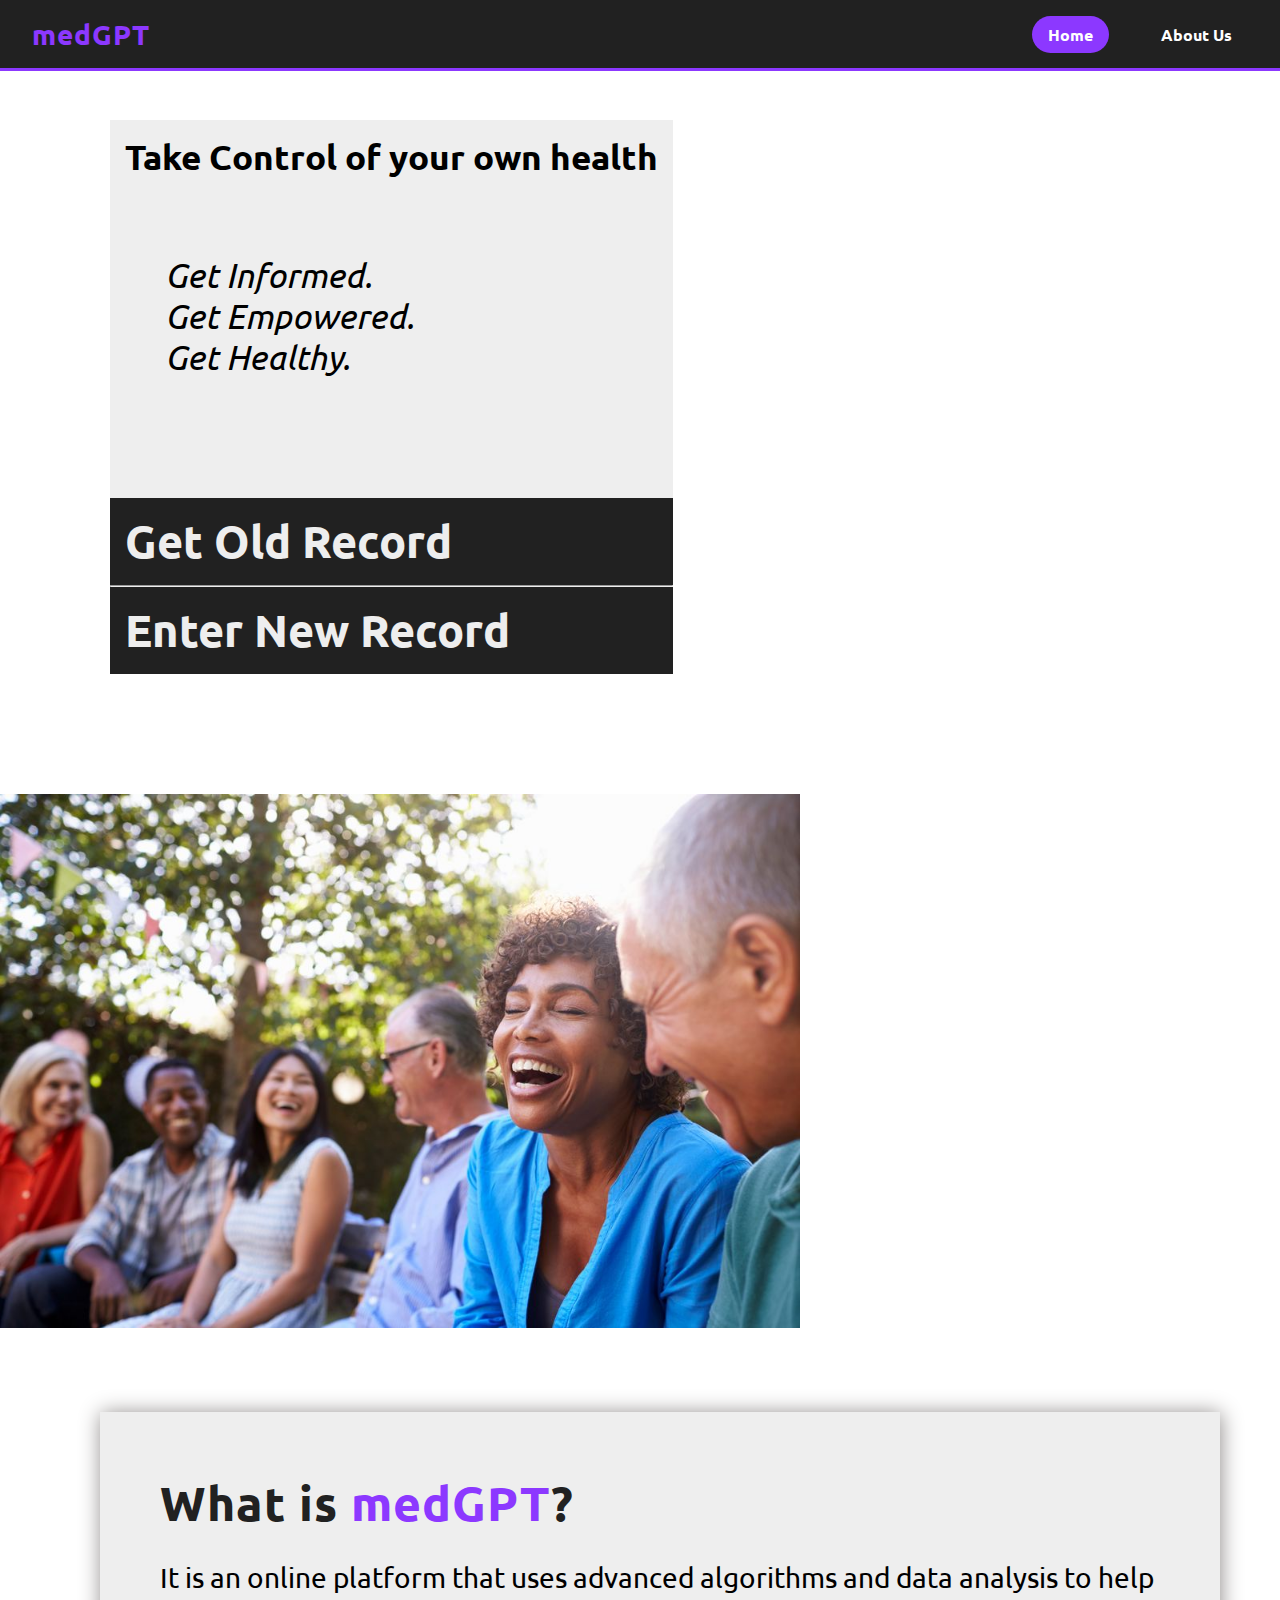
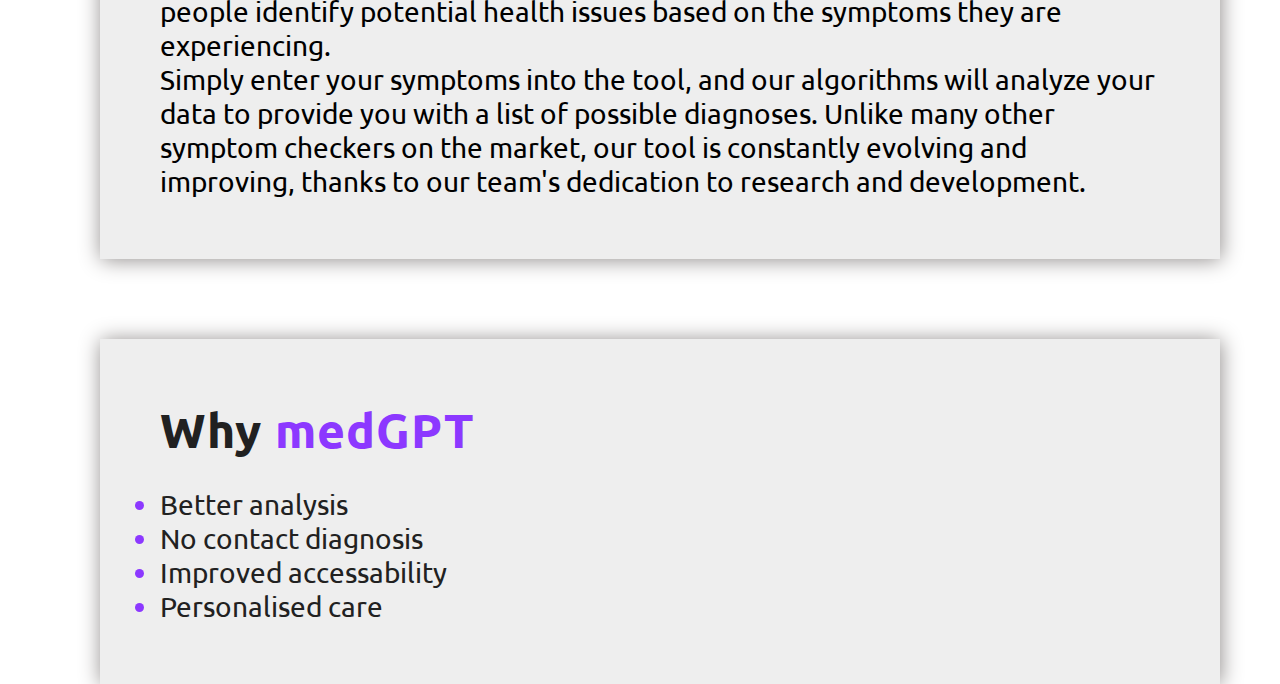
<file: index.html>
<!DOCTYPE html>
<html lang="en">
<head>
    <meta charset="UTF-8">
    <meta http-equiv="X-UA-Compatible" content="IE=edge">
    <meta name="viewport" content="width=device-width, initial-scale=1.0">
    <link rel="stylesheet" type="text/css" href="nav.css">
    <link rel="stylesheet" href="style.css">
    <link rel="preconnect" href="https://fonts.googleapis.com">
    <link rel="preconnect" href="https://fonts.gstatic.com" crossorigin>
    <link href="https://fonts.googleapis.com/css2?family=Ubuntu&display=swap" rel="stylesheet">
    <title>medGPT</title>
</head>
<body>
    
    <nav>
        <div class="container">
            <h1>medGPT</h1>

        <div class="menu">
            <a href="#" class="is-active">Home</a>
            <a href="about_us/about.html">About Us</a>
        </div>

        <button class="hamburger">
            <span></span>
            <span></span>
            <span></span>
        </button>
        </div>
    </nav>

    <div class="mobile-menu">
        <a href="#">Home</a>
        <a href="#">About Us</a>
    </div>
    <script src="nav.js"></script>



<div class="main_work">

    
<div class="card_1">

    <h3>Take Control of your own health</h3><br>
    <i></em><p>Get Informed.</p>
    <p>Get Empowered.</p>
    <p>Get Healthy.</p></i>

</div>

    <div id="old_data">
        <h2><a href="forms/getting/getting.html" style="text-decoration: none;">Get Old Record</a></h2>
    </div>
    <hr>
    <div id="new_data">
        <h2><a href="forms/submitting/selecting.html" style="text-decoration: none;">Enter New Record</a></h2>
    </div>
</div>

<img src="home_happy.jpg" ><br>

<div class="card_2">
    <h1>What is <span id="trademark">medGPT</span>?</h1>
    <p>It is an online platform that uses advanced algorithms and data analysis to help people identify potential health issues based on the symptoms they are experiencing.</p>
    <p>Simply enter your symptoms into the tool, and our algorithms will analyze your data to provide you with a list of possible diagnoses. Unlike many other symptom checkers on the market, our tool is constantly evolving and improving, thanks to our team's dedication to research and development.</p>
    
</div>

<div class="card_2">
    <h1>Why <span id="trademark">medGPT</span></h1>
    
    <ul>
        <li><span> Better analysis</span></li>
        <li><span>No contact diagnosis</span></li>
        <li><span>Improved accessability</span></li>
        <li><span>Personalised care</span></li>
    </ul>
</div>

</body>
</html>
</file>
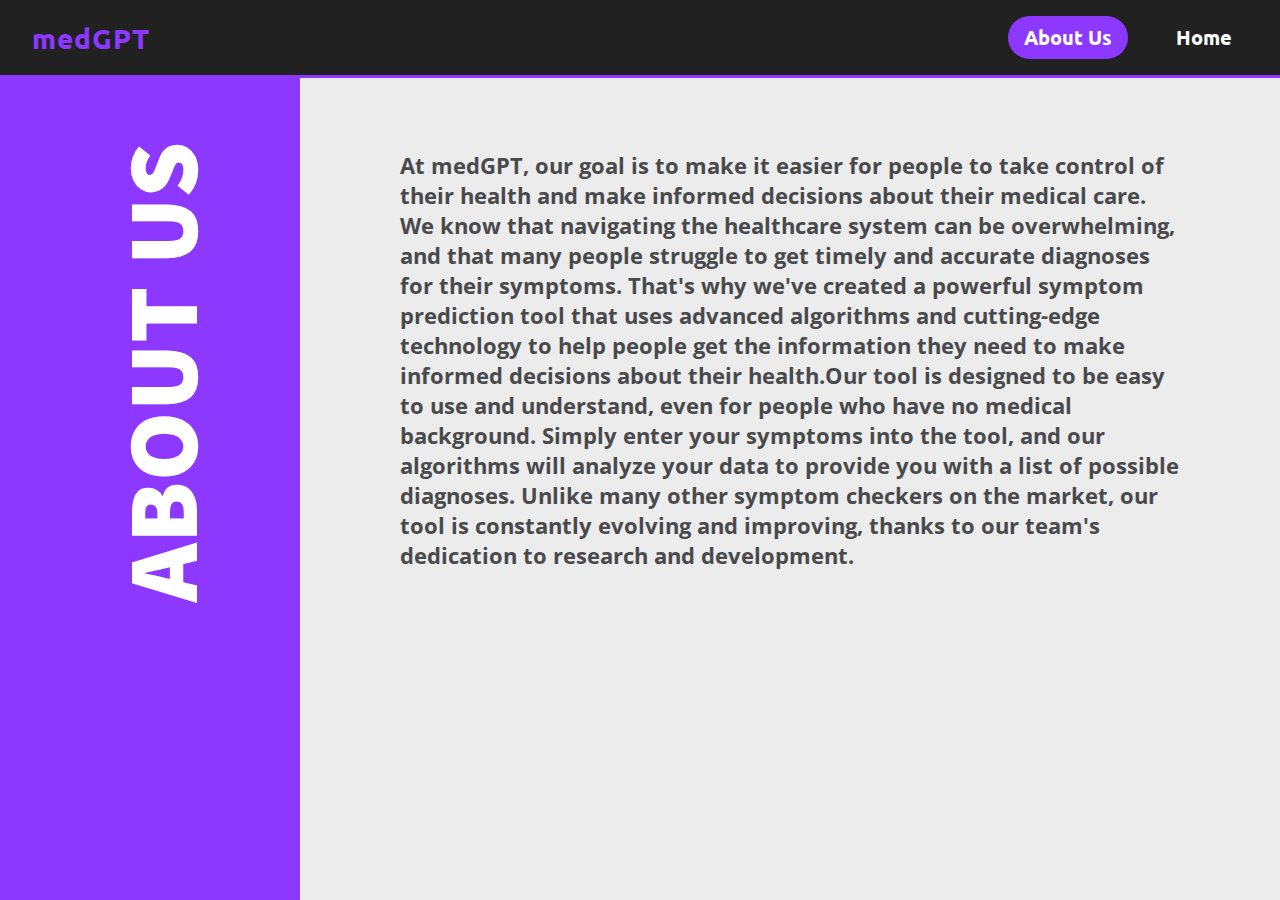
<file: about_us/about.html>
<!DOCTYPE html>
<html>
<head>
	<title>About Us - medGPT</title>
	<link rel="stylesheet" type="text/css" href="about.css">
	<link href="https://fonts.googleapis.com/css2?family=Source+Sans+Pro:wght@600&display=swap" rel="stylesheet">
	<link href="https://fonts.googleapis.com/css2?family=Open+Sans&display=swap" rel="stylesheet">
    <link href="https://fonts.googleapis.com/css2?family=Ubuntu&display=swap" rel="stylesheet">
    <link rel="stylesheet" type="text/css" href="..\nav.css">
</head>
<body>




<div class="aboutUs_h"><h1>ABOUT US</h1></div>

<nav>
	<div class="container">
		<h1 style="font-family: 'Ubuntu', sans-serif;">medGPT</h1>

	<div class="menu">
		<a href="../index.html" >Home</a>
		<a href="about_us/about.html" class="is-active">About Us</a>
	</div>

	<button class="hamburger">
		<span></span>
		<span></span>
		<span></span>
	</button>
	</div>
</nav>

<div class="mobile-menu">
	<a href="#">Home</a>
	<a href="#">About Us</a>
</div>
<script src="../nav.js"></script>

<h3 id="text">

	At medGPT, our goal is to make it easier for people to take control of their health and make informed decisions about their medical care.
    We know that navigating the healthcare system can be overwhelming, and that many people struggle to get timely and accurate diagnoses for their symptoms.
	That's why we've created a powerful symptom prediction tool that uses advanced algorithms and cutting-edge technology to help people get the information they
	need to make informed decisions about their health.Our tool is designed to be easy to use and understand, even for people who have no medical background.
	Simply enter your symptoms into the tool, and our algorithms will analyze your data to provide you with a list of possible diagnoses. Unlike many other symptom checkers on the market,
	our tool is constantly evolving and improving, thanks to our team's dedication to research and development.

</h3>
<br>
</body>
</html>

<!-- <script src="https://ajax.googleapis.com/ajax/libs/jquery/3.5.1/jquery.min.js"></script> for jQuery-->
</file>
<file: nav.css>
:root {
    --primary: #8C38FF;
    --light: #EEEEEE;
    --dark: #212121;
}

*{
    margin:0;
    padding:0;
    box-sizing: border-box;
}

h1{
    color: var(--primary);
    font-size: 28px;
    font-weight:900;
    font-family: 'Ubuntu', sans-serif;
    letter-spacing:1px;
}

.container {
    max-width: 1280px;
    margin: 0 auto;

    display:flex;
    align-items: center;
    justify-content: space-between;
}

nav{
    position: fixed;
    top:0;
    left:0;
    right:0;
    z-index:99;
    background-color:var(--dark);
    padding: 16px 32px;
    border-bottom: solid var(--primary);
}



.hamburger{
    display: block;
    position:relative;
    z-index: 1;

    user-select: none;

    appearance: none;
    border: none;
    outline: none;
    background: none;
    cursor: pointer;
}

.hamburger span{
    display: block;
    width:33px;
    height:4px;
    margin-bottom:5px;
    position: relative;

    background-color: var(--light);
    border-radius: 6px;
    z-index: 1;

    transform-origin: 0.0;

    transition:0.2s;
}

.hamburger:hover span:nth-child(1){
    transform:translateX(-3px);
}
.hamburger:hover span:nth-child(2){
    transform:translateX(3px);
    background-color: var(--primary);
}
.hamburger:hover span:nth-child(3){
    transform:translateX(-3px);
}

.hamburger.is-active span:nth-child(1){
    transform: translate(0px, -3px) rotate(45deg);
}

.hamburger.is-active span:nth-child(2){
    opacity: 0;
    transform:translateX(15px);
}

.hamburger.is-active span:nth-child(3){
    transform:translate(0px, 3px) rotate(-45deg);
}


.menu{
    display: none;
    align-items:centre;
    margin:0 -1rem;
}

.menu a{
    color:#ffffff;
    margin:0px 16px;
    font-weight:600;
    text-decoration: none;
    transition: 0.2s;
    padding:8px 16px;
    
    font-family: 'Ubuntu', sans-serif;
    border-radius:99px;
    
}

.menu a.is-active, .menu a:hover {
    background-color: var(--primary);
}

@media (min-width:768px){
    .hamburger{
        display: none;
    }
    .menu{
        display: block;
    }
    .mobile-menu{
        display: none;
    }
}

.mobile-menu {
    margin-top:60px;
    position: fixed;
    top: 0;
    left: 0;
    width:100%;
    height:100%;
    z-index:98;
    padding-top: 50px;

    opacity: 0;
    transform:translateY(-100%);
    background-color:#000000;
    transition: 0.2s;
    color: #ffffff;
}

.mobile-menu.is-open {
    opacity:1;
    transform: translateY(0);
}

.mobile-menu a {
    display: block;
    padding: 1rem;
    color: #ffffff;
    text-align: center;
    text-decoration: none;
    font-size: 1.25rem;
    transition: 0.2s;
}

.mobile-menu a:hover{
    color: var(--primary);
    background-color: var(--light);
}
</file>
<file: style.css>
.main_work{

    margin-top:120px;
    margin-left:110px;
    float:left;
    font-size: 30px;
    background-color: var(--dark);
    font-family: 'Ubuntu', sans-serif;
    border-radius: 1px 1px 15px #908C8B;

}
.main_work #new_data{
    color:var(--light);
    padding: 15px;
    transition-duration: 0.25s;
    cursor: pointer;
}

.main_work a{
    color:var(--light);
}

.main_work #old_data{
    color:var(--light);
    padding:15px;
    transition-duration: 0.25s;
    cursor: pointer;
}

.main_work #old_data:hover{
    background-color: var(--primary);
}

.main_work #new_data:hover{
    background-color: var(--primary);
}



img{
    margin-top: 120px;
    width:800px;
    height:auto;
}
.main_work .card_1{
    background-color: var(--light);
    padding:15px 15px 120px 15px;
}

.main_work .card_1 p{
    font-size: 34px;
    padding-left:40px;
}

.main_work .card_1 p:first-child{
    margin-top: 40px;
}


.card_2{
    background-color: var(--light);
    margin: 80px 60px 0px 100px;
    font-family: 'Ubuntu', sans-serif;
    padding: 60px;
    box-shadow: 1px 1px 20px #908C8B;
}


.card_2 h1{
    color: var(--dark);
    margin-bottom:28px;
    font-size: 48px;
}

.card_2 p{
    font-size: 28px;
}

#trademark{
    color: var(--primary);
}

.card_2 li {
    color:var(--primary);
    font-size: 28px;
}

.card_2 li span{
    color:var(--dark);
}
</file>
<file: about_us/about.css>
*, html{
	padding:0px;
	margin:0px;
}

:root {
    --primary: #8C38FF;
    --light: #EEEEEE;
    --dark: #212121;
}
html, body {
  height: 100%;
  background-color: #ececec;
}
.aboutUs_h{
	float:left;
	width:300px;
	height:100%;
	background-color: var(--primary);
}

.aboutUs_h h1{
	font-family: 'Source Sans Pro', sans-serif;
	color:white;
	transform:rotate(-90deg);
	font-size: 100px;
	position:absolute;
	margin-top:300px;
	left:-65px;
}

a{
	text-decoration: none;
	font-family: 'Source Sans Pro', sans-serif;
	padding:40px;
	font-size: 20px;
	float: right;
}

#text{
	position: relative;
	top:150px;
	left:100px;
	color:#494A4C;
	font-family: 'Open Sans', sans-serif;
	font-size: 22px;
	text-align: left;
	margin-right: 100px;
	padding-right:100px;
}
/*Use this as text color : #494A4C*/
</file>
